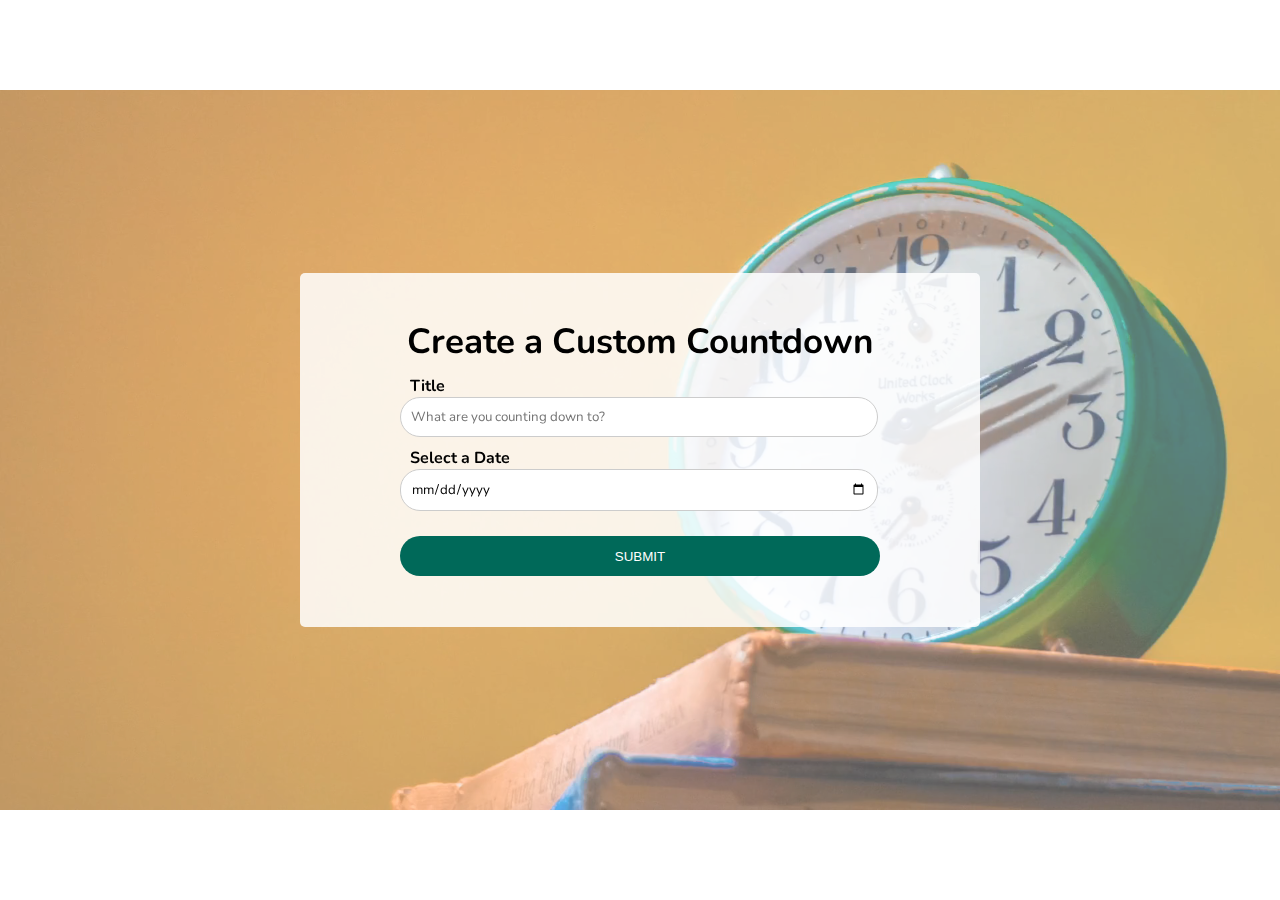
<file: custom-countdown/index.html>
<!DOCTYPE html>
<html lang="en">
  <head>
    <meta charset="UTF-8" />
    <meta name="viewport" content="width=device-width, initial-scale=1.0" />
    <title>Custom Countdown</title>
    <link rel="icon" type="image/png" href="favicon.png" />
    <link rel="stylesheet" href="style.css" />
  </head>
  <body>
    <!-- Video Background -->
    <video class="video-background" loop muted autoplay>
      <source src="time.mp4" />
    </video>
    <div class="video-overlay"></div>

    <!-- Container -->
    <div class="container">
      <!-- Input -->
      <div class="input-container" id="input-container">
        <h1>Create a Custom Countdown</h1>
        <form class="form" id="countdownForm">
          <label for="title">Title</label>
          <input
            type="text"
            id="title"
            placeholder="What are you counting down to?"
          />
          <label for="date-picker">Select a Date</label>
          <input type="date" id="date-picker" />
          <button type="submit">Submit</button>
        </form>
      </div>

      <!-- Countdown -->
      <div class="countdown" id="countdown" hidden>
        <h1 id="countdown-title">Countdown Title Here</h1>
        <ul>
          <li><span></span> Days</li>
          <li><span></span> Hours</li>
          <li><span></span> Minutes</li>
          <li><span></span> Seconds</li>
        </ul>
        <button id="countdown-button">Reset</button>
      </div>

      <!-- Countdown Completed -->
      <div class="complete" id="complete" hidden>
        <h1 class="complete-title">Countdown Complete!</h1>
        <h1 id="complete-info"></h1>
        <button id="complete-button">New Countdown</button>
      </div>
    </div>

    <!-- Script -->
    <script src="script.js"></script>
  </body>
</html>
</file>
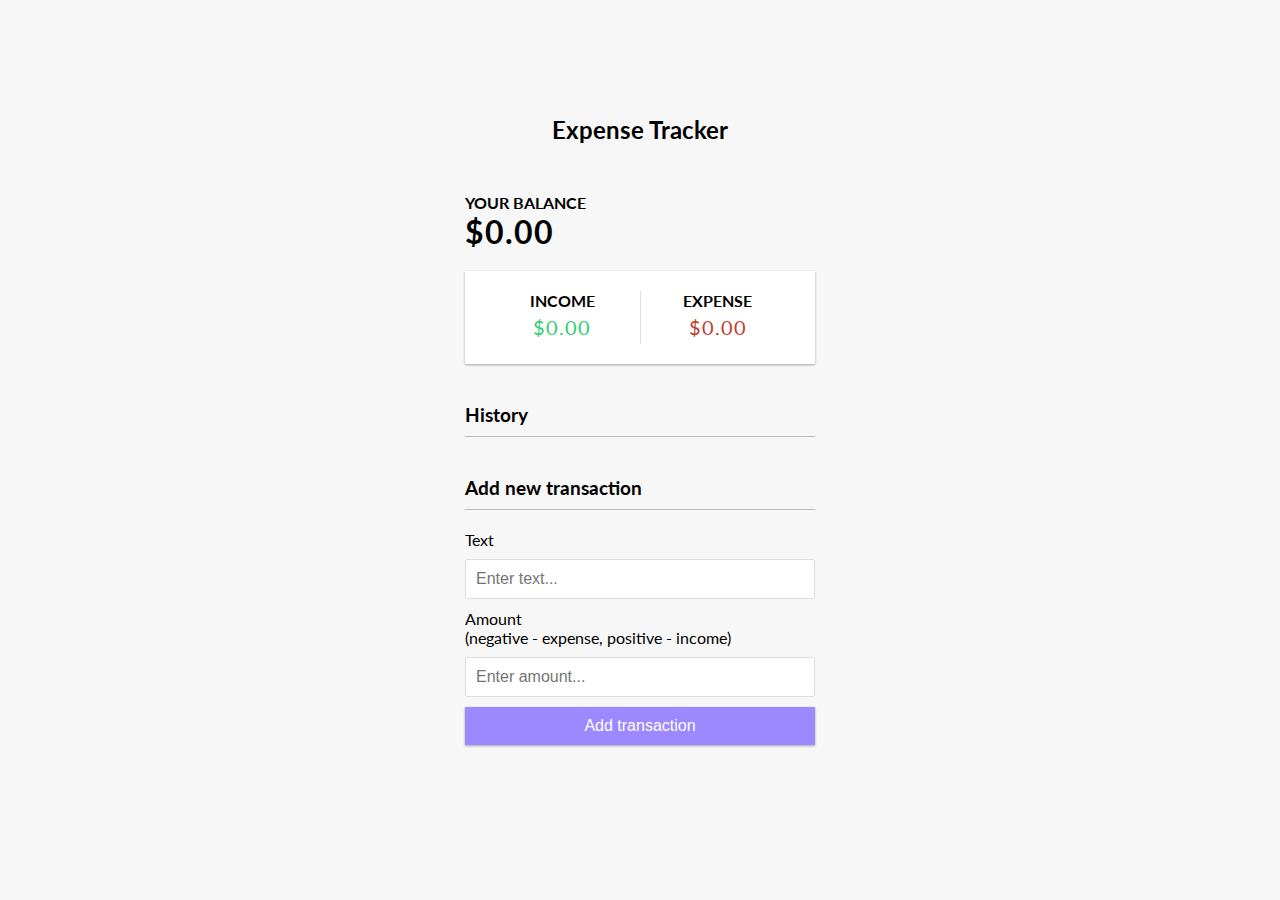
<file: expense_tracker/index.html>
<!DOCTYPE html>
<html lang="en">
<head>
    <meta charset="UTF-8">
    <meta http-equiv="X-UA-Compatible" content="IE=edge">
   
    <meta name="viewport" content="width=device-width, initial-scale=1.0">
   <link rel ='stylesheet' href="style.css" />
    <title>Expense Tracker</title>
</head>
<body>
    <h2>Expense Tracker</h2>

    <div class="container">
      <h4>Your Balance</h4>
      <h1 id="balance">$0.00</h1>

      <div class="inc-exp-container">
        <div>
          <h4>Income</h4>
          <p id="money-plus" class="money plus">+$0.00</p>
        </div>
        <div>
          <h4>Expense</h4>
          <p id="money-minus" class="money minus">-$0.00</p>
        </div>
      </div>

      <h3>History</h3>
      <ul id="list" class="list">
        <!-- <li class="minus">
          Cash <span>-$400</span><button class="delete-btn">x</button>
        </li> -->
      </ul>

      <h3>Add new transaction</h3>
      <form id="form">
        <div class="form-control">
          <label for="text">Text</label>
          <input type="text" id="text" placeholder="Enter text..." />
        </div>
        <div class="form-control">
          <label for="amount"
            >Amount <br />
            (negative - expense, positive - income)</label
          >
          <input type="number" id="amount" placeholder="Enter amount..." />
        </div>
        <button class="btn">Add transaction</button>
      </form>
    </div>

    <script src="script.js"></script>


    
</body>
</html>
</file>
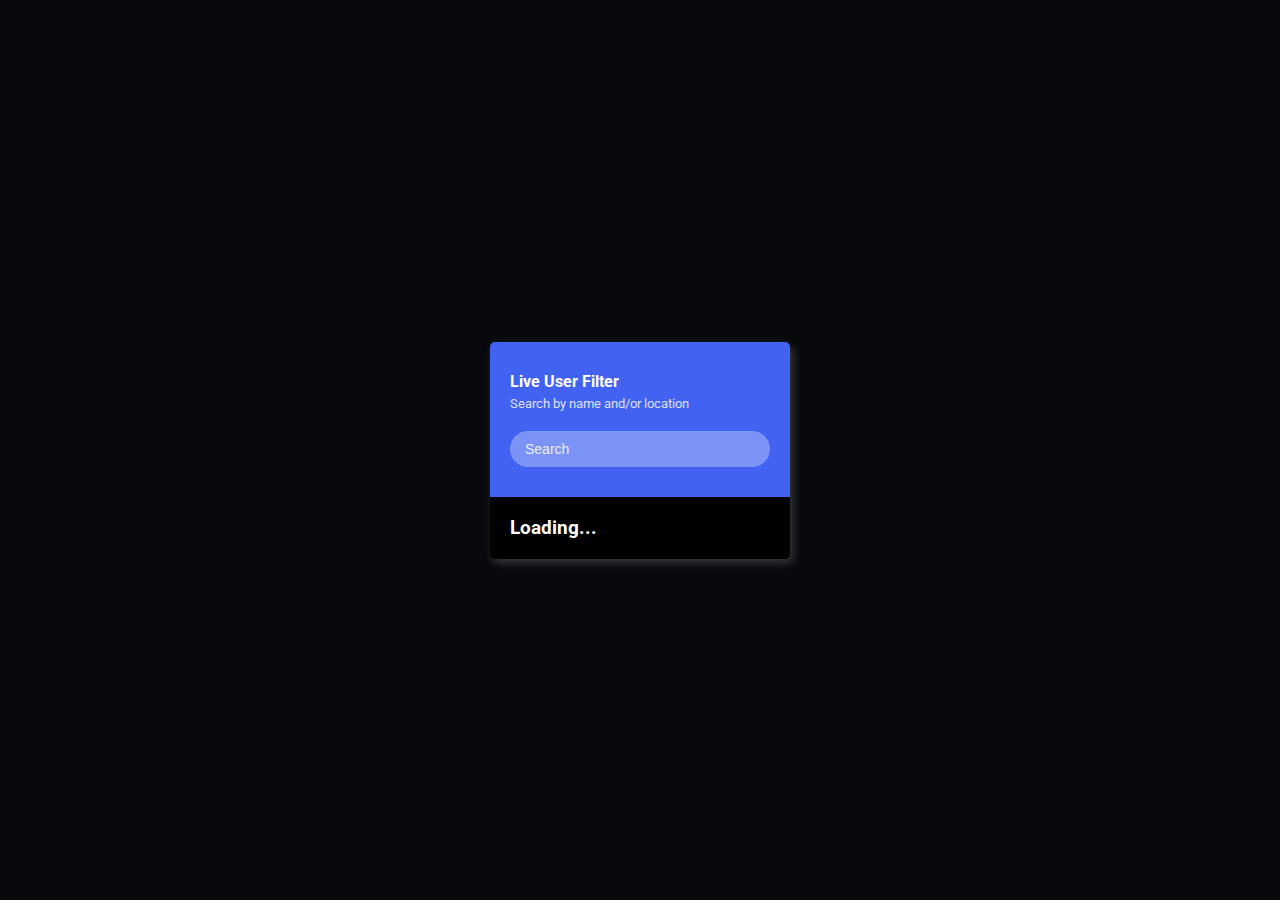
<file: live_filter/index.html>
<!DOCTYPE html>
<html lang="en">
  <head>
    <meta charset="UTF-8" />
    <meta name="viewport" content="width=device-width, initial-scale=1.0" />
    <link
      rel="stylesheet"
      href="https://cdnjs.cloudflare.com/ajax/libs/font-awesome/5.15.1/css/all.min.css"
      integrity="sha512-+4zCK9k+qNFUR5X+cKL9EIR+ZOhtIloNl9GIKS57V1MyNsYpYcUrUeQc9vNfzsWfV28IaLL3i96P9sdNyeRssA=="
      crossorigin="anonymous"
    />
    <link rel="stylesheet" href="style.css" />
    <link rel="icon" href="icons/gabriel.ico" />
    <title>Live User Filter</title>
  </head>
  <body>
    <div class="container">
      <header class="header">
        <h4 class="title">Live User Filter</h4>
        <small class="subtitle">Search by name and/or location</small>
        <input type="text" id="filter" placeholder="Search" />
      </header>
      <ul id="result" class="user-list">
        <li>
          <h3>Loading...</h3>
        </li>
      </ul>
    </div>

    <script src="scrtipt.js"></script>
  </body>
</html>
</file>
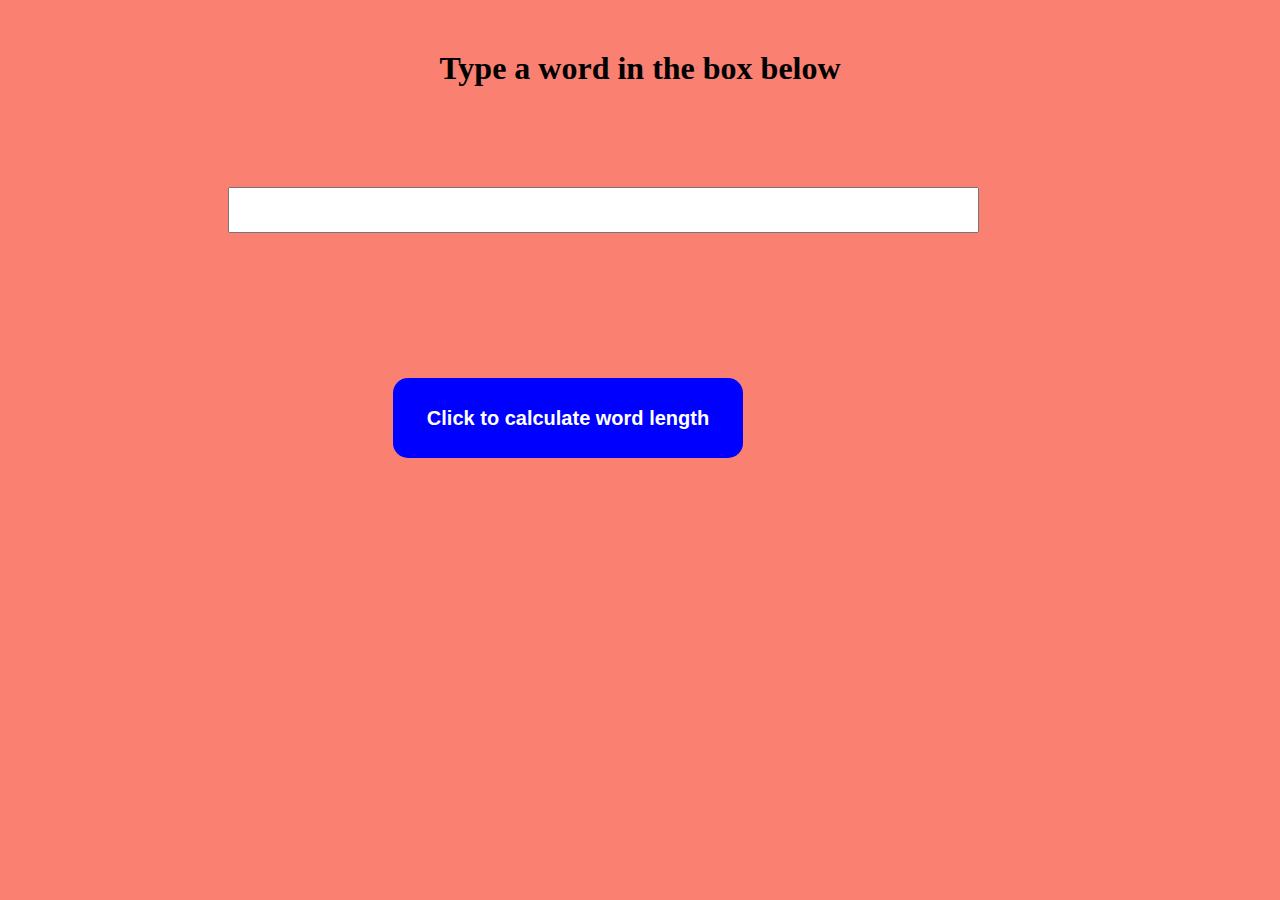
<file: word_length_calculator/index.html>
<!DOCTYPE html>
<html lang="en">
<head>
    <meta charset="UTF-8">
    <meta http-equiv="X-UA-Compatible" content="IE=edge">
    <meta name="viewport" content="width=device-width, initial-scale=1.0">
    <title>Word Length Container</title>
    <link rel="stylesheet" href="style.css" />
    <link rel="icon" type="image/png" href="favicon.png">
</head>
    <body>
        <h1>Type a word in the box below</h1>
        <input id="str" value="" type="text">
        <div id="output"></div>
        <button id="btn"><h2>Click to calculate word length</h2></button>

        <script src="myscript.js"></script>
    </body>
</html>
</file>
<file: custom-countdown/style.css>
@import url('https://fonts.googleapis.com/css2?family=Nunito&display=swap');

html {
  box-sizing: border-box;
}

body {
  margin: 0;
  min-height: 100vh;
  overflow-y: hidden;
  display: flex;
  align-items: center;
  font-family: 'Nunito', Arial, Helvetica, sans-serif;
}

/* Video Background */
.video-background {
  position: fixed;
  right: 0;
  bottom: 0;
  width: 100vw;
  height: auto;
}

video {
  position: absolute;
  top: 50%;
  left: 50%;
  transform: translate(-50%, -50%);
}

.video-overlay {
  position: fixed;
  left: 0;
  top: 0;
  height: 100vh;
  width: 100vw;
  background: rgb(255 255 255 / 0.35);
}

/* Container */
.container {
  min-width: 580px;
  min-height: 304px;
  color: black;
  margin: 0 auto;
  padding: 25px 50px;
  border-radius: 5px;
  z-index: 2;
  display: flex;
  justify-content: center;
  background: rgb(255 255 255 / 0.85);
}

.input-container {
  position: relative;
  top: 20px;
}

h1 {
  font-size: 35px;
  text-align: center;
  margin-top: 0;
  margin-bottom: 10px;
}

/* Form */
.form {
  width: 480px;
}

label {
  font-weight: bold;
  margin-left: 10px;
}

input {
  width: 95%;
  margin-bottom: 10px;
  padding: 10px;
  border: 1px solid #ccc;
  border-radius: 20px;
  background: #fff;
  outline: none;
  font-family: 'Nunito', Arial, Helvetica, sans-serif;
}

/* Button */
button {
  width: 100%;
  height: 40px;
  border-radius: 20px;
  margin-top: 15px;
  border: none;
  text-transform: uppercase;
  background: #006959;
  color: white;
  cursor: pointer;
  outline: none;
}

button:hover {
  filter: brightness(110%);
}

/* Countdown */
ul {
  margin-left: -45px;
}

li {
  display: inline-block;
  font-size: 30px;
  list-style-type: none;
  padding: 10px;
  text-transform: uppercase;
}

li span {
  display: block;
  font-size: 80px;
  text-align: center;
}

/* Complete */
.complete {
  position: relative;
  top: 60px;
}

.complete-title {
  animation: complete 4s infinite;
}

@keyframes complete {
  0% {
    color: red;
  }
  25% {
    color: rgb(195, 207, 18);
  }
  50% {
    color: green;
    transform: scale(1.5);
  }
  75% {
    color: blue;
  }
  100% {
    color: purple;
  }
}

/* Media Query: Large Smartphone (Vertical) */
@media screen and (max-width: 600px) {
  .video-background {
    height: 100vh;
    width: 100vw;
  }

  video {
    object-fit: cover;
    object-position: 70%;
    margin-top: -1px;
  }

  .container {
    min-width: unset;
    width: 95vw;
    min-height: 245px;
    padding: 20px;
    margin: 10px;
  }

  .input-container {
    top: unset;
  }

  .countdown {
    position: relative;
    top: 10px;
  }

  .form {
    width: unset;
  }

  input {
    width: 93%;
  }

  h1 {
    font-size: 20px;
  }

  li {
    font-size: 15px;
  }

  li span {
    font-size: 40px;
  }
}
</file>
<file: expense_tracker/style.css>
@import url('https://fonts.googleapis.com/css?family=Lato&display=swap');

:root {
  --box-shadow: 0 1px 3px rgba(0, 0, 0, 0.12), 0 1px 2px rgba(0, 0, 0, 0.24);
}

* {
  box-sizing: border-box;
}


body {
    background-color: #f7f7f7;
    display: flex;
    flex-direction: column;
    align-items: center;
    justify-content: center;
    min-height: 100vh;
    margin: 0;
    font-family: 'Lato', sans-serif;
  }
  
  .container {
    margin: 30px auto;
    width: 350px;
  }

  h1 {
    letter-spacing: 1px;
    margin: 0;
  }
  
  h3 {
    border-bottom: 1px solid #bbb;
    padding-bottom: 10px;
    margin: 40px 0 10px;
  }
  
  h4 {
    margin: 0;
    text-transform: uppercase;
  }

  .inc-exp-container {
    background-color: #fff;
    box-shadow: var(--box-shadow);
    padding: 20px;
    display: flex;
    justify-content: space-between;
    margin: 20px 0;
  }
  
  .inc-exp-container > div {
    flex: 1;
    text-align: center;
  }

  .inc-exp-container > div:first-of-type {
    border-right: 1px solid #dedede;
  }
  
  .money {
    font-size: 20px;
    letter-spacing: 1px;
    margin: 5px 0;
  }
  
  .money.plus {
    color: #2ecc71;
  }
  
  .money.minus {
    color: #c0392b;
  }

  label {
    display: inline-block;
    margin: 10px 0;
  }
  
  input[type='text'],
  input[type='number'] {
    border: 1px solid #dedede;
    border-radius: 2px;
    display: block;
    font-size: 16px;
    padding: 10px;
    width: 100%;
  }

  .btn {
    cursor: pointer;
    background-color: #9c88ff;
    box-shadow: var(--box-shadow);
    color: #fff;
    border: 0;
    display: block;
    font-size: 16px;
    margin: 10px 0 30px;
    padding: 10px;
    width: 100%;
  }
  
  .btn:focus,
  .delete-btn:focus {
    outline: 0;
  }

  .list {
    list-style-type: none;
    padding: 0;
    margin-bottom: 40px;
  }
  
  .list li {
    background-color: #fff;
    box-shadow: var(--box-shadow);
    color: #333;
    display: flex;
    justify-content: space-between;
    position: relative;
    padding: 10px;
    margin: 10px 0;
  }

  .list li.plus {
    border-right: 5px solid #2ecc71;
  }
  
  .list li.minus {
    border-right: 5px solid #c0392b;
  }
  
  .delete-btn {
    cursor: pointer;
    background-color: #e74c3c;
    border: 0;
    color: #fff;
    font-size: 20px;
    line-height: 20px;
    padding: 2px 5px;
    position: absolute;
    top: 50%;
    left: 0;
    transform: translate(-100%, -50%);
    opacity: 0;
    transition: opacity 0.3s ease;
  }

  .list li:hover .delete-btn {
    opacity: 1;
  }
</file>
<file: live_filter/style.css>
@import url('https://fonts.googleapis.com/css2?family=Roboto:wght@400;700&display=swap');

* {
  box-sizing: border-box;
}

p,
h1,
h2,
h3,
h4,
h5,
h6 {
  margin: 0;
}

body {
  background-color: #08090d;
  color: #fff;
  font-family: 'Roboto', sans-serif;
  display: flex;
  align-items: center;
  justify-content: center;
  height: 100vh;
  overflow: hidden;
  margin: 0;
}

.container {
  border-radius: 5px;
  box-shadow: 3px 4px 10px rgba(255, 255, 255, 0.2);
  overflow: hidden;
  width: 300px;
}

.title {
  margin: 0;
}

.subtitle {
  display: inline-block;
  margin: 5px 0 20px;
  opacity: 0.8;
}

.header {
  background-color: #4263f2;
  color: #fff;
  padding: 30px 20px;
}

.header input {
  background-color: rgba(255, 255, 255, 0.3);
  border: 0;
  border-radius: 50px;
  color: #fff;
  font-size: 14px;
  padding: 10px 15px;
  width: 100%;
}
.header input::placeholder {
  color: #eee;
}

.header input:focus {
  outline: none;
}

.user-list {
  background-color: #000;
  color: #fff;
  margin: 0;
  padding: 0;
  max-height: 400px;
  overflow-y: auto;
}

.user-list li {
  display: flex;
  padding: 20px;
}

.user-list img {
  border-radius: 50%;
  object-fit: cover;
  height: 50px;
  width: 50px;
}

.user-list .user-info {
  margin-left: 10px;
}

.user-list h4 {
  margin: 0 0 10px;
}

.user-list .user-info p {
  font-size: 12px;
}

.user-list li:not(:last-of-type) {
  border-bottom: 1px solid #222;
}

.user-list li.hide {
  display: none;
}
</file>
<file: word_length_calculator/style.css>
body {
    background-color: #FA8072;
}

input {
    margin-top: 100px;
    margin-left: 220px;
    width: 350px;
    height: 40px;
    display: block;
    padding-left: 395px;
}

#output {
    margin-top: 45px;
    width: 100px;
    background: lightgreen;
    margin-left: 400px;
}

#btn {
    width: 350px;
    height: 80px;
    color: #fff;
    background-color: blue;
    border-style: none;
    border-radius: 15px;
    margin-top: 100px;
    margin-left: 385px;
}

h1 {
    text-align: center;
    color: #000;
    margin-top: 50px;
}
</file>
